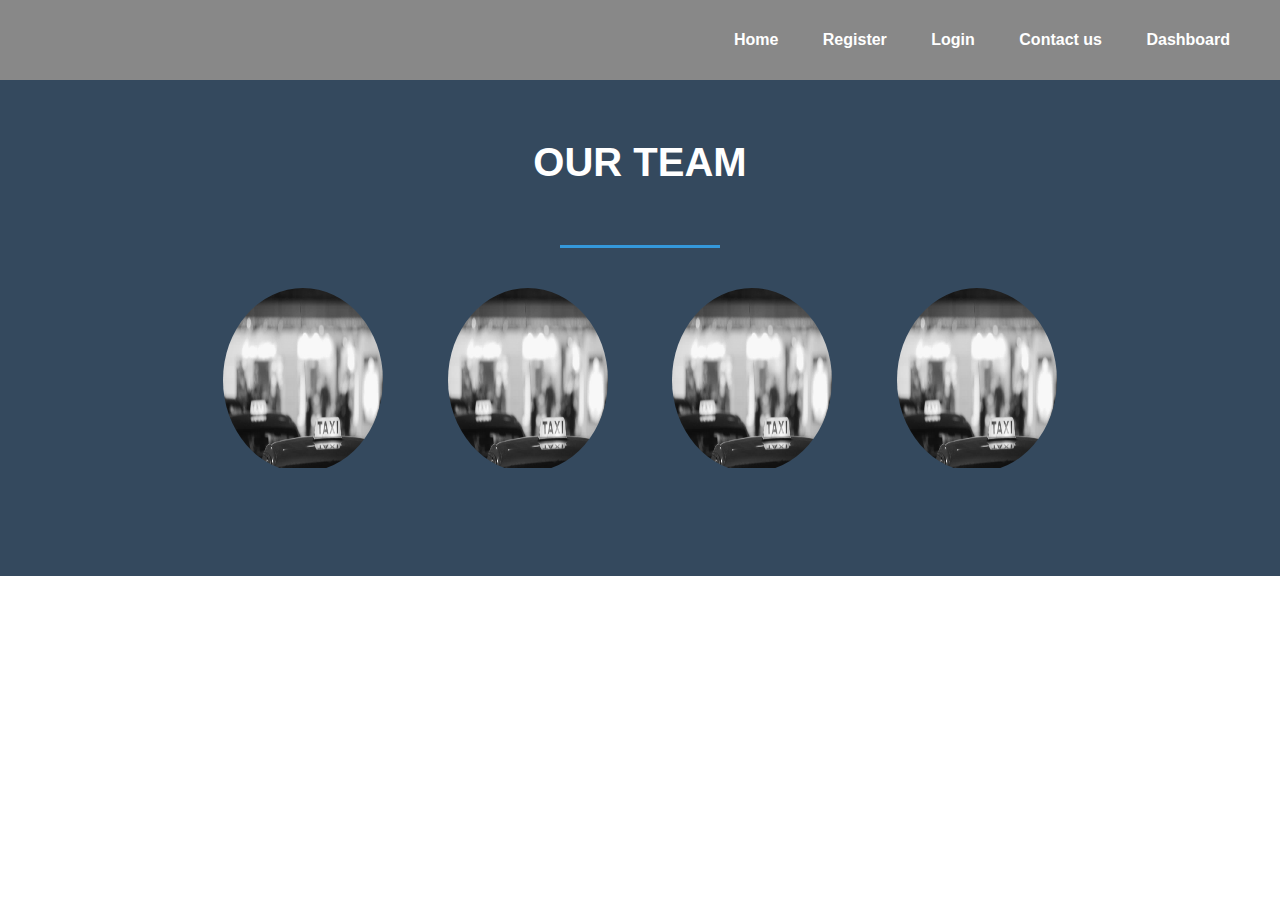
<file: templates/proj1/aboutus.html>
<!DOCTYPE html>
<html>
<head>
	<title>About us</title>
	<link rel="stylesheet" type="text/css" href="/static/css/about/aboutus.css">
</head>
<body>
<nav>
			<ul>
			    <li><b><a href="/home">Home</a></b></li>
				<li><b><a href="/index">Register</a></b></li>
				<li><b><a href="/login">Login</a></b></li>
				<li><b><a href="/contact">Contact us</a></b></li>
				<li><b><a href="#">Dashboard</a></b></li>
			</ul>
</nav>
	<div class="team-section">
	 <h1>Our Team</h1>
	 <span class="border"></span>
	 <div class="ps">
	 <a href="#p1"><img src="/static/css/about/taxi.jpg" alt=""></a>
	 <a href="#p2"><img src="/static/css/about/taxi.jpg" alt=""></a>
	 <a href="#p3"><img src="/static/css/about/taxi.jpg" alt=""></a>
	 <a href="#p4"><img src="/static/css/about/taxi.jpg" alt=""></a>
	</div>
<div class="section" id="p1">
<span class="name">Akash Kamble</span>
<span class="border"></span>
<p>

</p>
</div>

<div class="section" id="p2">
<span class="name">Parvej Inamdar</span>
<span class="border"></span>
<p>

</p>
</div>

<div class="section" id="p3">
<span class="name">Amarjeet Ghongde</span>
<span class="border"></span>
<p>

</p>
</div>

<div class="section" id="p4">
<span class="name">Varsha Shirke</span>
<span class="border"></span>
<p>

</p>
</div>

</body>
</html>
</file>
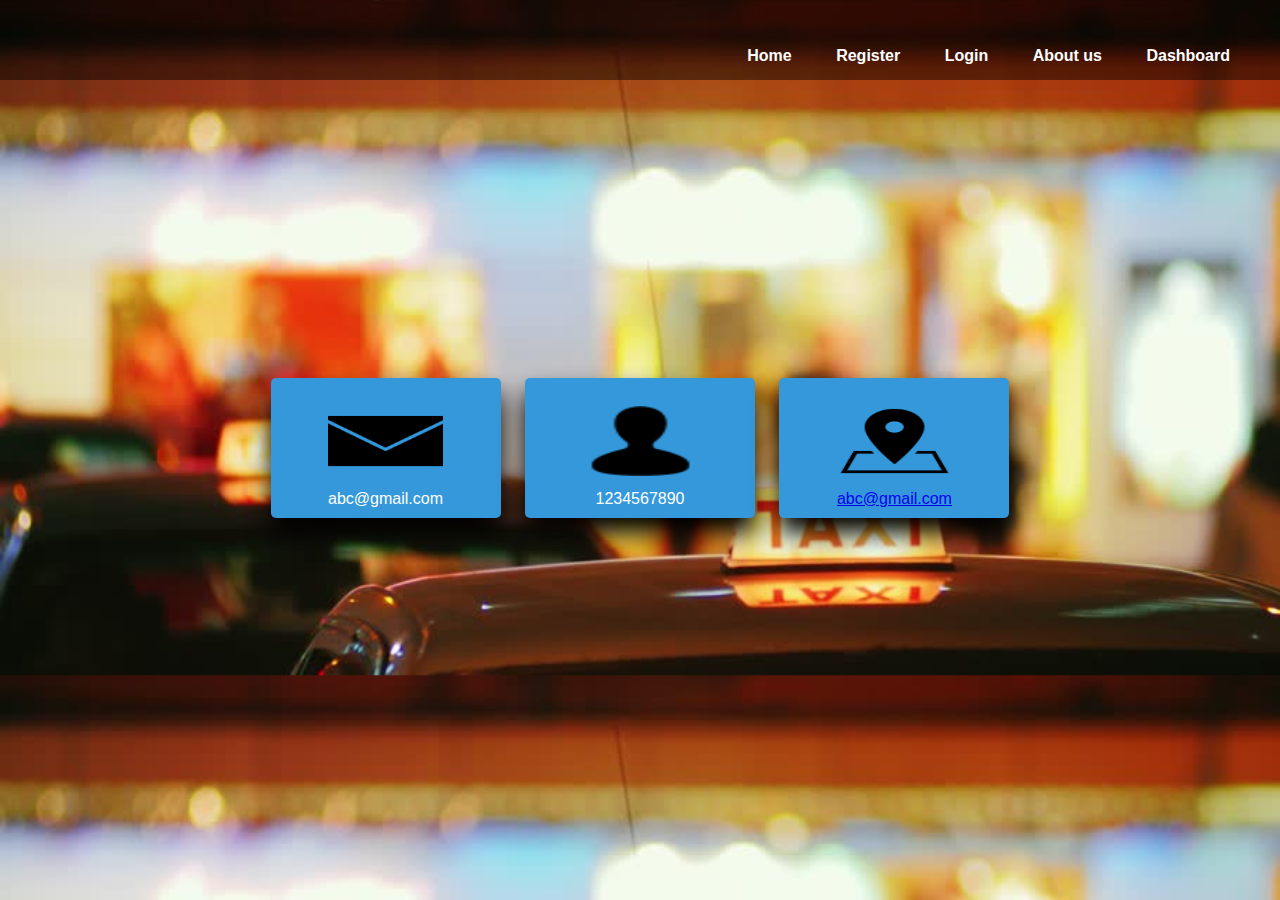
<file: templates/proj1/contact.html>
<!DOCTYPE html>
<html>
<head>
	<title>Page Title</title>
	<link rel="stylesheet" href="/static/css/contact/contact.css">
</head>
<body>
	<nav>
			<ul>
				<li><b><a href="/home">Home</a></b></li>
				<li><b><a href="/index">Register</a></b></li>
				<li><b><a href="/login">Login</a></b></li>
				<li><b><a href="/aboutus">About us</a></b></li>
				<li><b><a href="#">Dashboard</a></b></li>
			</ul>
	</nav>
	<div class="container">
		<div class="contact-method">
		<img src="/static/css/contact/mail.png" alt="">
		<span>abc@gmail.com</span>
	</div>
		<div class="contact-method">
		<img src="/static/css/contact/contact.png" alt="">
		<span>1234567890</span>
	</div>
		<div class="contact-method" >
		<img src="/static/css/contact/address.png" alt="">
		<span><a href="home.html">abc@gmail.com</a></span>
	</div>


</body>
</html>
</file>
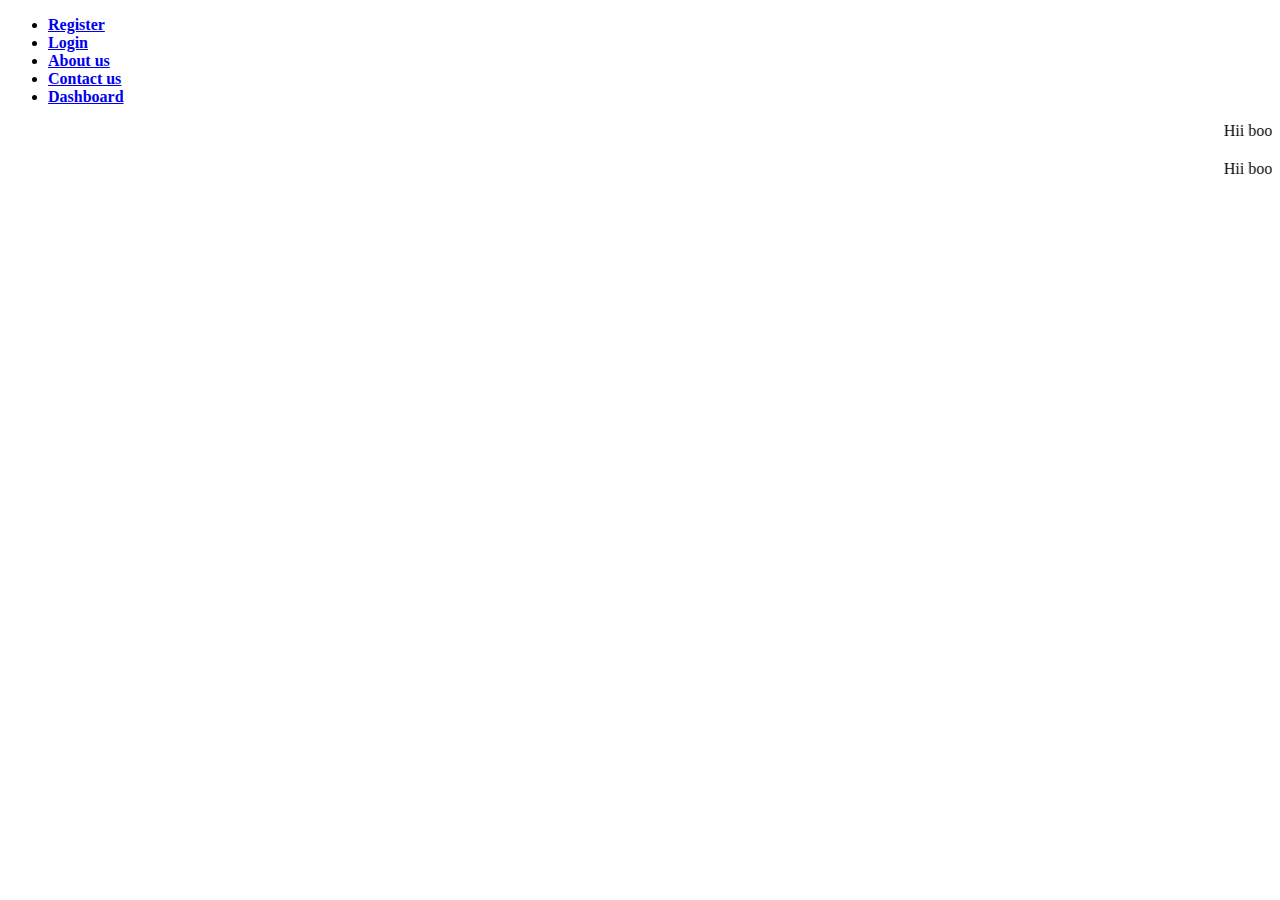
<file: templates/proj1/home.html>
<!DOCTYPE html>
<html>
	<head>
		<title>Homepage</title>
		<link rel="stylesheet" type="text/css" href="F:\Auto4you\static\css\home\stylehome.css">
	</head>
<body>
		<div id="main">
		<nav>
			<ul>
				<li><b><a href="/index">Register</a></b></li>
				<li><b><a href="/login">Login</a></b></li>
				<li><b><a href="/aboutus">About us</a></b></li>
				<li><b><a href="/contact">Contact us</a></b></li>
				<li><b><a href="#">Dashboard</a></b></li>
			</ul>
			</nav>
			<div class="box">
     <form>
     <p><marquee>Hii book a ride and get 20%off on each booking</marquee></p>
     </form>
	 <div class="box1">
     <form>
     <p><marquee>Hii book a ride and get 20%off on each booking</marquee></p>
     </form>
		</div>
	</header>
</body>

</html>
</file>
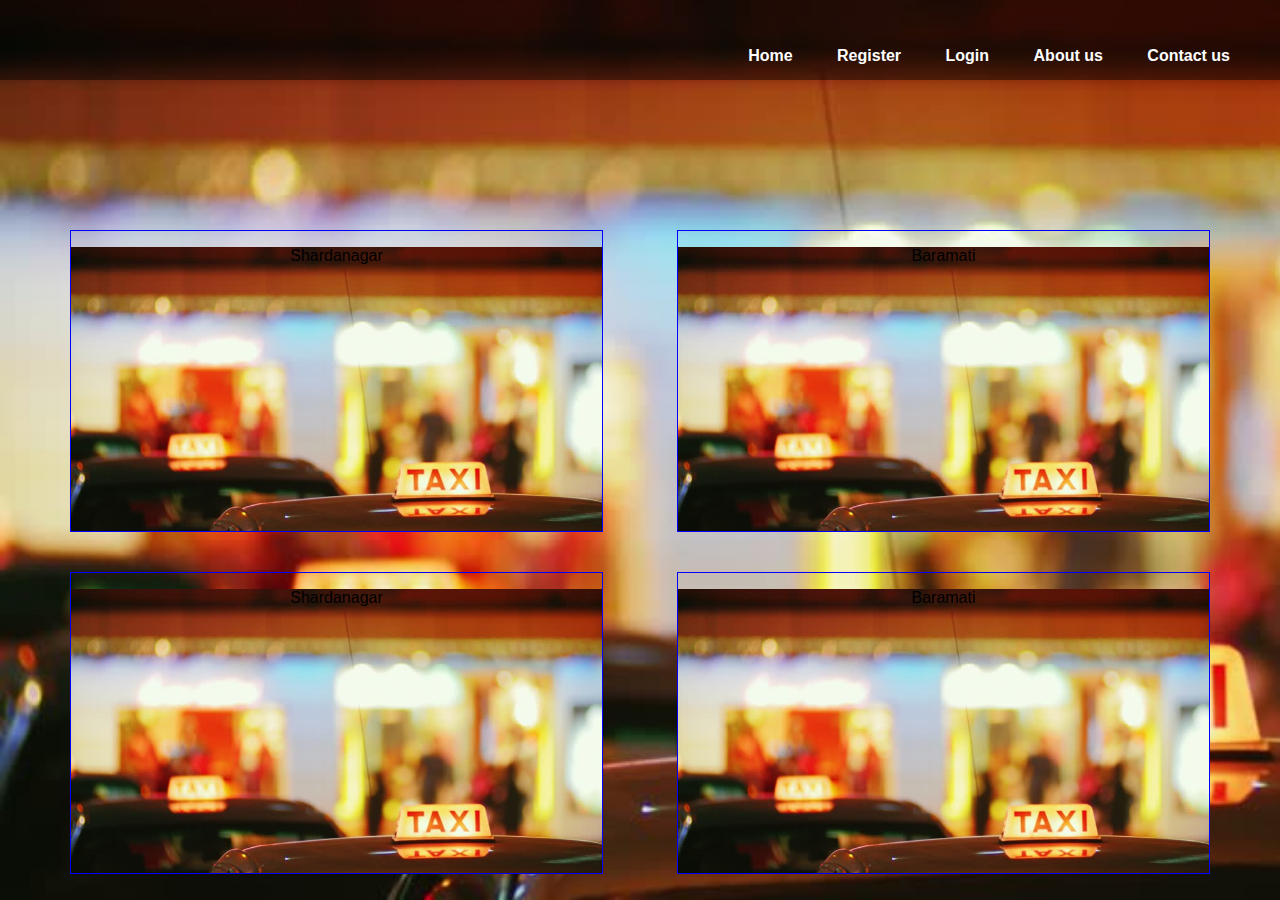
<file: templates/proj1/main.html>
<script src="https://ajax.googleapis.com/ajax/libs/jquery/3.1.0/jquery.min.js"></script> 
<head>

<link rel="stylesheet" type="text/css" href="/static/main.css">


</head>
<body>
<div id="main">
		<nav>
			<ul>
				<li><b><a href="/Home">Home</a></b></li>
				<li><b><a href="/Register">Register</a></b></li>
				<li><b><a href="/Login">Login</a></b></li>
				<li><b><a href="/AboutUs">About us</a></b></li>
				<li><b><a href="/ContactUs">Contact us</a></b></li>
				<!-- <li><b><a href="#">Dashboard</a></b></li> -->
			</ul>
		</nav>
</div>

<div class="wrapper">
		<div class="parent" onclick="">
		<div class="child bg-one">
			<p href="#">Shardanagar</p>
			
		</div>
	</div>

	<div class="parent right" onclick="">
		<div class="child bg-two">
			
			<p href="#">Baramati</p>
			 
		</div>
	</div>


	<div class="parent" onclick="">
		<div class="child bg-three">
			<p href="#">Shardanagar</p>
			
		</div>
	</div>

	<div class="parent right" onclick="">
		<div class="child bg-four">
			
			<p href="#">Baramati</p>
			 
		</div>
	</div>

	
</div>

</body>
</file>
<file: static/css/about/aboutus.css>
*{
	margin:0;
	padding:0;
	font-family:sans-serif;
}
.team-section{
	overflow:hidden;
	text-align:center;
	background:#34495e;
	padding:60px;
}
.team-section h1{
	text-transform:uppercase;
	margin-bottom:60px;
	color:white;
	font-size:40px;	
}
.border{
	display:block;
	margin:auto;
	width:160px;
	height:3px;
	background:#3498db;
	margin-bottom:40px;
}
.ps{
	margin-bottom:40px;
}
.ps a{
	display:inline-block;
	margin:0 30px;
	width:160px;
	overflow:hidden;
	border-radius:50%;
}
.ps a img{
	width:100%;
	height:20vh;
	filter:grayscale(100%);
	transition:0.4s all;
}
.ps a:hover>img{
	filter:none;
}
.section{
	width:600px;
	margin:auto;
	font-size:20px;
	color:white;
	text-align:justify;
	height:0;
	overflow:hidden;
}
.section:target{
	height:auto;
}
.name{
	display:block;
	margin-bottom:30px;
	text-align:center;
	text-transform:uppercase;
	font-size:22px;
}
nav{
	width:100%;
	height:80px;
	background:#0007;
	line-height:80px;
}
nav ul{
	float:right;
	margin-right:30px;
}
nav ul li{
	list-style-type:none;
		
	display:inline-block;
}
nav ul li a{
	text-decoration: rgb(15, 15, 15);
    color: White;
	margin-top:50px;
    padding: 5px 20px;
    border: 1px solid #F00 transparent; 
    transition:0.6s ease;
}
nav ul li a:hover{
    background-color: lightsteelblue;
    color: black;
	transition:0.8s all;
	border-radius:15px;
}
</file>
<file: static/css/contact/contact.css>
body{
	margin:0;
	padding:0;
	font-family:sans-serif;
	background:url(taxi.jpg);
	background-size:cover;
}
.container{
	position:absolute;
	width:100%;
	top:50%;
	transform:translateY(-50%);
	text-align:center;
}
.contact-method{
	width:230px;
	height:140px;
	display:inline-block;
	background:#3498db;
	margin:10px;
	color:#fff;
	position:relative;
	border-radius:5px;
	border-shadow:20px;
	box-shadow:0 15px 25px rgba(0,0,0,2.5);
	cursor:pointer;
}
.contact-method img{
	position:absolute;
	left:25%;
	top:20%;
	width:50%;
	height:50%;
	font-size:30px;
	line-height:140px;
	
	z-index:1;
	transition:transform 0.6s;
}
.contact-method span{
	position:absolute;
	width:100%;
	left:0;
	bottom:0;
	padding:10px 0;
}
.contact-method:hover img{
	transform:translateY(-40px);
}
nav{
	width:100%;
	height:80px;
	background:#0007;
	line-height:80px;
}
nav ul{
	float:right;
	margin-right:30px;
}
nav ul li{
	list-style-type:none;
	display:inline-block;
}
nav ul li a{
	text-decoration: rgb(15, 15, 15);
    color: White;
    padding: 5px 20px;
    border: 1px solid #F00 transparent; 
    transition:0.6s ease;
}
nav ul li a:hover{
    background-color: lightsteelblue;
    color: black;
	transition:0.8s all;
	border-radius:15px;
}
</file>
<file: static/main.css>
/* Global Styling */
body
{
margin:0;
padding:0;
font-family:sans-serif;
background:url(taxi.jpg);
background-size:cover;
}


#logo {height: 80px; margin-left: 20px;}

.wrapper {
    padding: 50px 50px;
    max-width: 1200px;
    text-align: center;
    margin-left: auto;
    margin-right: auto;
		margin-top: 80px;
}

.right {float: right !important;}
/* Image zoom on hover + Overlay colour */
.parent {
    width: 45%;
    margin: 20px;
    height: 300px;
    border: 1px solid blue;
    overflow: hidden;
    position: relative;
    float: left;
    display: inline-block;
	cursor: pointer;
}

.child {
    height: 100%;
    width: 100%;
    background-size: cover;
    background-repeat: no-repeat;
    -webkit-transition: all .5s;
    -moz-transition: all .5s;
    -o-transition: all .5s;
    transition: all .5s;
}

/* Several different images */
.bg-one {background-image: url(taxi.jpg);}
.bg-two {background-image: url(taxi.jpg);}
.bg-three {background-image: url(taxi.jpg);}
.bg-four {background-image: url(taxi.jpg);}


button{
    display: none;
    font-size: 35px;
    color: #ffffff !important;
    font-family: sans-serif;
    text-align: center;
    margin: auto;
    margin-top: 20cm;
    position: absolute;
    top: 10;
    left: 0;
    bottom: 0;
    right: 0;
    height: 50px;
    cursor: pointer;
    /*text-decoration: none;*/
}

.parent:hover .child, .parent:focus .child {
    -ms-transform: scale(1.2);
    -moz-transform: scale(1.2);
    -webkit-transform: scale(1.2);
    -o-transform: scale(1.2);
    transform: scale(1.2);
}

.parent:hover .child:before, .parent:focus .child:before {
    display: block;
}

.parent:hover p, .parent:focus p {
    display: block;
}

.child:before {
    content: "";
    display: none;
    height: 100%;
    width: 100%;
    position: absolute;
    top: 0;
    left: 0;
    background-color: rgba(52,73,94,0.75);
}

/* Media Queries */
@media screen and (max-width: 960px) {
    .parent {width: 100%; margin: 20px 0px}
		.wrapper {padding: 20px 20px;}
}




.hello {display: none}

nav{
	width:100%;
	height:80px;
	background:#0007;
	line-height:80px;
}
nav ul{
	float:right;
	margin-right:30px;
}
nav ul li{
	list-style-type:none;
	display:inline-block;
}
nav ul li a{
	text-decoration: rgb(15, 15, 15);
    color: White;
    padding: 5px 20px;
    border: 1px solid #F00 transparent; 
    transition:0.6s ease;
}
nav ul li a:hover{
    background-color: lightsteelblue;
    color: black;
	border-radius:15px;
	transition:0.8s all;

}
</file>
